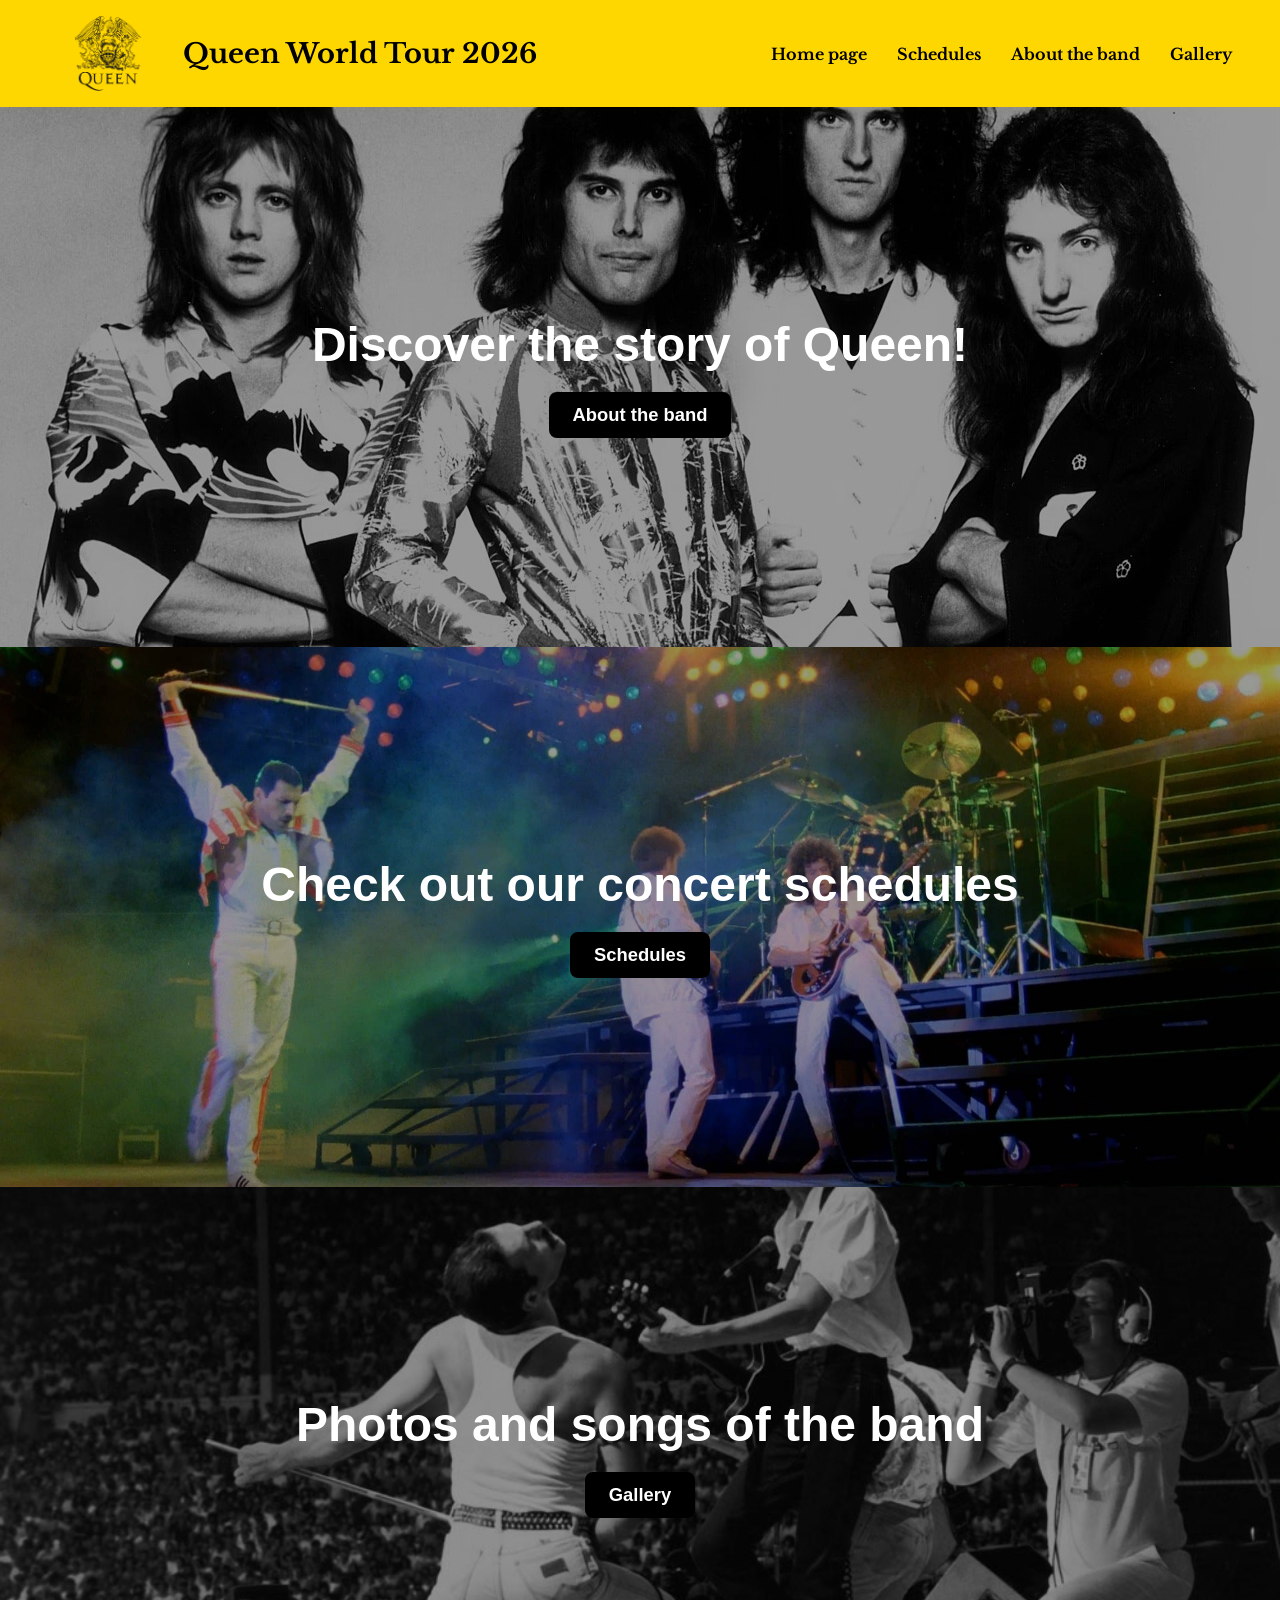
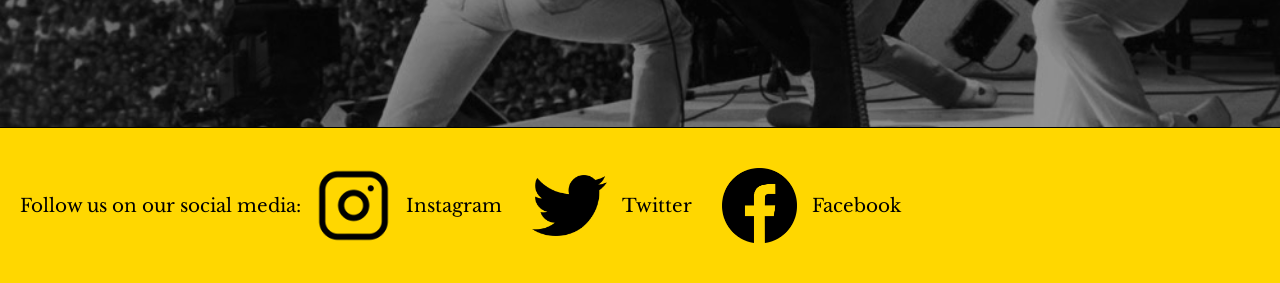
<file: index.html>
<!DOCTYPE html>
<html lang="es">
    <head>
        <meta charset="UTF-8">
        <meta name="viewport" content="width=device-width, initial-scale=1.0">
        <title>Queen World Tour 2026</title>
        <link rel="stylesheet" href="style.css">
        <link rel="icon" href="resources/img/logo.png">
        <link rel="preconnect" href="https://fonts.googleapis.com">
        <link rel="preconnect" href="https://fonts.gstatic.com" crossorigin>
        <link href="https://fonts.googleapis.com/css2?family=Libre+Baskerville:ital,wght@0,400..700;1,400..700&display=swap" rel="stylesheet">
        <link rel="preconnect" href="https://fonts.googleapis.com">
        <link rel="preconnect" href="https://fonts.gstatic.com" crossorigin>
        <link href="https://fonts.googleapis.com/css2?family=Libre+Baskerville:ital,wght@0,400..700;1,400..700&family=Montserrat:ital,wght@0,100..900;1,100..900&display=swap" rel="stylesheet">
    </head>
    <body>
        <header class="main-header">
            <h1><img src="resources/img/logo.png" alt="Logo" class="logo"> Queen World Tour 2026</h1>
            <nav class="menu">
                <ul>
                    <li><a href="index.html">Home page</a></li>
                    <li><a href="schedules.html">Schedules</a></li>
                    <li><a href="about.html">About the band</a></li>
                    <li><a href="gallery.html">Gallery</a></li>
                </ul>
            </nav>
        </header>
        <div class="hero escala">
            <img src="resources/img/queen.jpg">
            <h1><b>Discover the story of Queen!</b></h1>
            <button> <a href="about.html">About the band</a></button>
        </div>
        <div class="hero escala">
            <img src="resources/img/queen-concierto.jpg">
            <h1><b>Check out our concert schedules</b></h1>
            <button> <a href="schedules.html">Schedules</a></button>
        </div>
        <div class="hero escala">
            <img src="resources/img/queen-gallery.jpg">
            <h1><b>Photos and songs of the band</b></h1>
            <button> <a href="gallery.html">Gallery</a></button>
        </div>        
        </div>
        <footer class="page-footer">
            <p>Follow us on our social media:</p>
            <a href="#"><img src="resources/img/insta.png" class="icono">Instagram</a>
            <a href="#"><img src="resources/img/twt.png" class="icono">Twitter</a>
            <a href="#"><img src="resources/img/fb.png" class="icono">Facebook</a>
        </footer>
    </body>
</html>
</file>
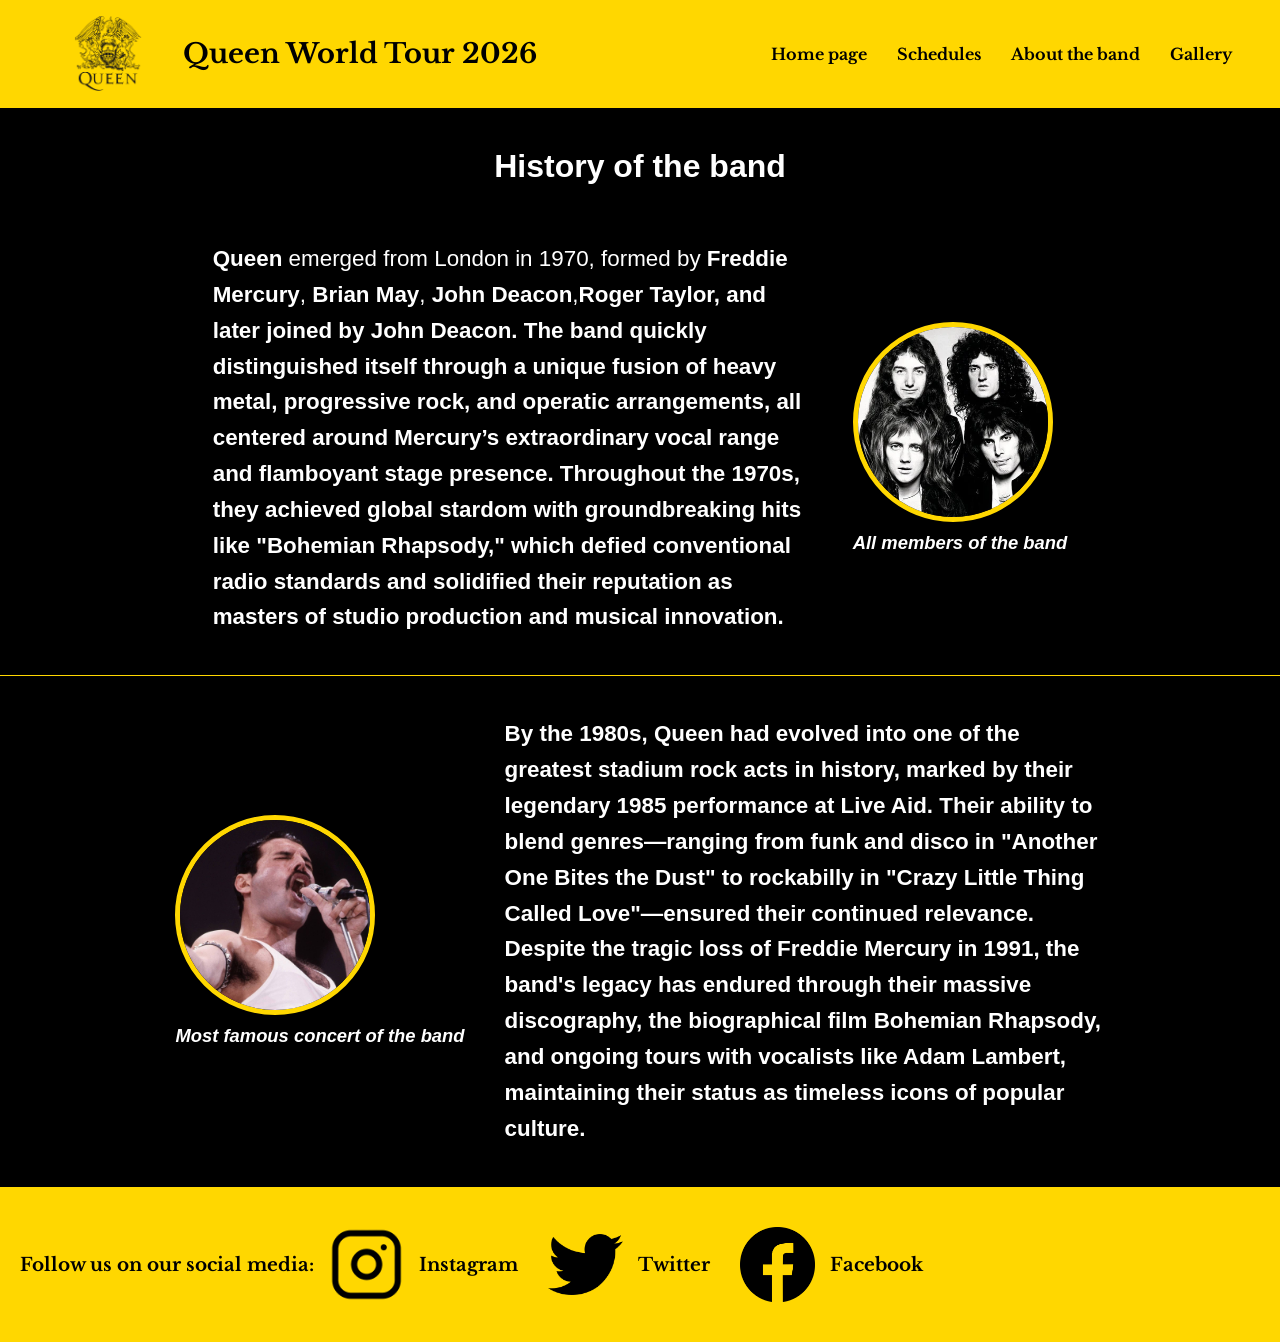
<file: about.html>
<!DOCTYPE html>
<html lang="es">
    <head>
        <meta charset="UTF-8">
        <meta name="viewport" content="width=device-width, initial-scale=1.0">
        <title>Queen World Tour 2026</title>
        <link rel="stylesheet" href="style.css">
        <link rel="icon" href="resources/img/logo.png">
        <link rel="preconnect" href="https://fonts.googleapis.com">
        <link rel="preconnect" href="https://fonts.gstatic.com" crossorigin>
        <link href="https://fonts.googleapis.com/css2?family=Libre+Baskerville:ital,wght@0,400..700;1,400..700&display=swap" rel="stylesheet">
        <link rel="preconnect" href="https://fonts.googleapis.com">
        <link rel="preconnect" href="https://fonts.gstatic.com" crossorigin>
        <link href="https://fonts.googleapis.com/css2?family=Libre+Baskerville:ital,wght@0,400..700;1,400..700&family=Montserrat:ital,wght@0,100..900;1,100..900&display=swap" rel="stylesheet">
    </head>
    <body>
        <header class="main-header">
            <h1><img src="resources/img/logo.png" alt="Logo" class="logo"> Queen World Tour 2026</h1>
            <nav class="menu">
                <ul>
                    <li><a href="index.html">Home page</a></li>
                    <li><a href="schedules.html">Schedules</a></li>
                    <li><a href="about.html">About the band</a></li>
                    <li><a href="gallery.html">Gallery</a></li>
                </ul>
            </nav>
        </header>
        <div class="history">
            <h1><b>History of the band</b></h1>
            <p class="history-text"><b>Queen</b> emerged from London in 1970, formed by <b>Freddie Mercury</b>, <b>Brian May</b>, <b>John Deacon</b>,<b>Roger Taylor, and later joined by <b>John Deacon</b>. The band quickly distinguished itself through a unique fusion of heavy metal, progressive rock, and operatic arrangements, all centered around Mercury’s extraordinary vocal range and flamboyant stage presence. Throughout the 1970s, they achieved global stardom with groundbreaking hits like "Bohemian Rhapsody," which defied conventional radio standards and solidified their reputation as masters of studio production and musical innovation.
            </p>
            <figure>
                <div class="history-image-container">
                    <img src="resources/img/group.jpg" alt="All members of the band" class="history-image">
                </div>
                <figcaption>All members of the band</figcaption>
            </figure>
        </div> 
        <div class="history">
            <figure>
                <div class="history-image-container">
                    <img src="resources/img/eeooo.jpg" alt="Freddy Mercury" class="history-image">
                </div>
                <figcaption>Most famous concert of the band</figcaption>
            </figure>                
            <p class="history-text">
                By the 1980s, Queen had evolved into one of the greatest stadium rock acts in history, marked by their legendary 1985 performance at Live Aid. Their ability to blend genres—ranging from funk and disco in "Another One Bites the Dust" to rockabilly in "Crazy Little Thing Called Love"—ensured their continued relevance. Despite the tragic loss of Freddie Mercury in 1991, the band's legacy has endured through their massive discography, the biographical film Bohemian Rhapsody, and ongoing tours with vocalists like Adam Lambert, maintaining their status as timeless icons of popular culture.
            </p>
        </div>  
        <footer class="page-footer">
            <p>Follow us on our social media:</p>
            <a href="#"><img src="resources/img/insta.png" class="icono">Instagram</a>
            <a href="#"><img src="resources/img/twt.png" class="icono">Twitter</a>
            <a href="#"><img src="resources/img/fb.png" class="icono">Facebook</a>
        </footer>
    </body>
</html>
</file>
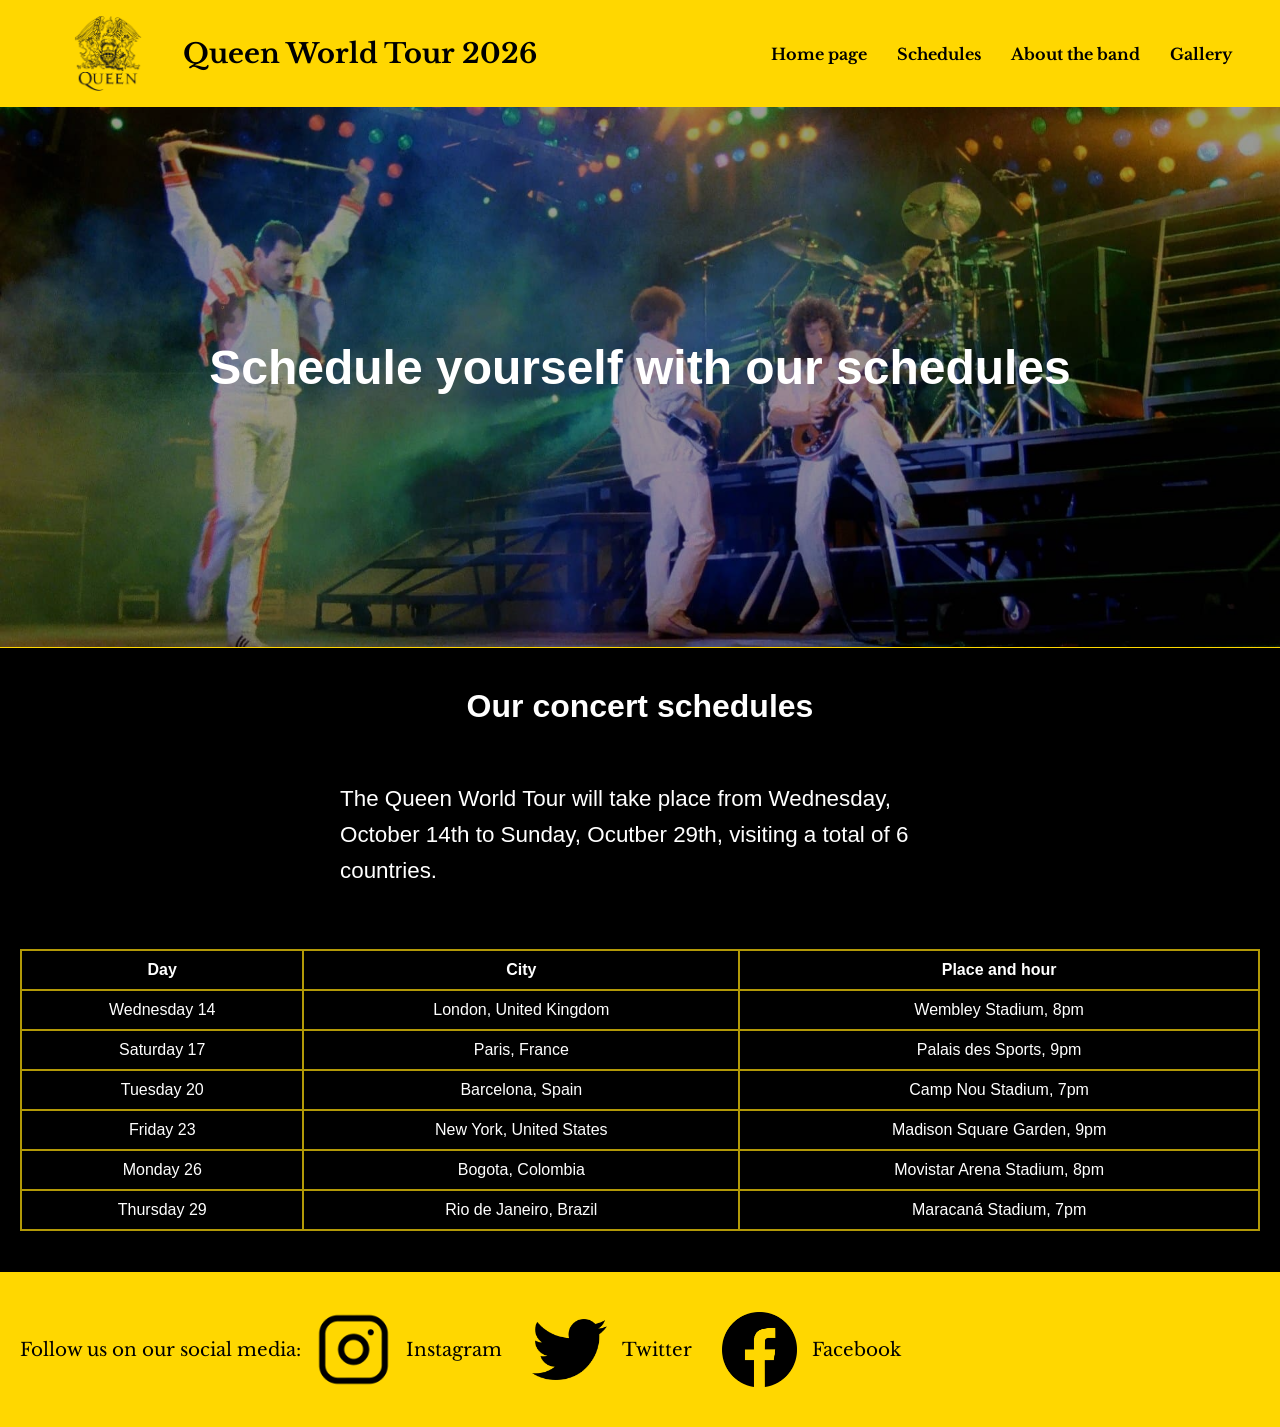
<file: schedules.html>
<!DOCTYPE html>
<html lang="es">
    <head>
        <meta charset="UTF-8">
        <meta name="viewport" content="width=device-width, initial-scale=1.0">
        <title>Queen World Tour 2026</title>
        <link rel="stylesheet" href="style.css">
        <link rel="icon" href="resources/img/logo.png">
        <link rel="preconnect" href="https://fonts.googleapis.com">
        <link rel="preconnect" href="https://fonts.gstatic.com" crossorigin>
        <link href="https://fonts.googleapis.com/css2?family=Libre+Baskerville:ital,wght@0,400..700;1,400..700&display=swap" rel="stylesheet">
        <link rel="preconnect" href="https://fonts.googleapis.com">
        <link rel="preconnect" href="https://fonts.gstatic.com" crossorigin>
        <link href="https://fonts.googleapis.com/css2?family=Libre+Baskerville:ital,wght@0,400..700;1,400..700&family=Montserrat:ital,wght@0,100..900;1,100..900&display=swap" rel="stylesheet">
    </head>
    <body>
        <header class="main-header">
            <h1><img src="resources/img/logo.png" alt="Logo" class="logo"> Queen World Tour 2026</h1>
            <nav class="menu">
                <ul>
                    <li><a href="index.html">Home page</a></li>
                    <li><a href="schedules.html">Schedules</a></li>
                    <li><a href="about.html">About the band</a></li>
                    <li><a href="gallery.html">Gallery</a></li>
                </ul>
            </nav>
        </header>
        <div class="hero">
            <img src="resources/img/queen-concierto.jpg">
            <h1><b>Schedule yourself with our schedules</b></h1>
        </div>
        <div class="history schedules">
            <h1><b>Our concert schedules</b></h1>
            <p class="history-text">
                The Queen World Tour will take place from Wednesday, October 14th to Sunday, Ocutber 29th, visiting a total of 6 countries.
            </p>
            <table class="tabla-horarios">
                <thead>
                    <tr>
                        <th>Day</th>
                        <th>City</th>
                        <th>Place and hour</th>
                    </tr>
                </thead>
                <tbody>
                    <tr>
                        <td>Wednesday 14</td>
                        <td>London, United Kingdom</td>
                        <td>Wembley Stadium, 8pm</td>
                    <tr>
                        <td>Saturday 17</td>
                        <td>Paris, France</td>
                        <td>Palais des Sports, 9pm</td>
                    </tr>  
                    <tr>
                        <td>Tuesday 20</td>
                        <td>Barcelona, Spain</td>
                        <td>Camp Nou Stadium, 7pm</td>                            
                    </tr>
                    <tr>
                        <td>Friday 23</td>
                        <td>New York, United States</td>
                        <td>Madison Square Garden, 9pm</td>                            
                    </tr>
                    <tr>
                        <td>Monday 26</td>
                        <td>Bogota, Colombia</td>
                        <td>Movistar Arena Stadium, 8pm</td>
                    </tr>  
                    <tr>
                        <td>Thursday 29</td>
                        <td>Rio de Janeiro, Brazil</td>
                        <td>Maracaná Stadium, 7pm</td>
                    </tr>  
                </tbody>
            </table>
        </div>
        <footer class="page-footer">
            <p>Follow us on our social media:</p>
            <a href="#"><img src="resources/img/insta.png" class="icono">Instagram</a>
            <a href="#"><img src="resources/img/twt.png" class="icono">Twitter</a>
            <a href="#"><img src="resources/img/fb.png" class="icono">Facebook</a>
        </footer>
    </body>
</html>
</file>
<file: style.css>
* {
    padding: 0;
    margin: 0;
    box-sizing: border-box
}

:root {
    --color-main: #FFD700;
    --color-hover: black;
    --color-dark: #b29907;
    --color-background: #525151;
    --color-font: black;
    --color-font-sec: white;

    --text-exsmall: 0.75rem;
    --text-small: 0.85rem;
    --text-normal: 1rem;
    --text-medium: 1.15rem;
    --text-large: 1.4rem;
    --text-title: 1.7rem;
}

body {
    font-family: 'Monserrat', Tahoma, Geneva, Verdana, sans-serif;
}

/* HOME PAGE */
.main-header {
    font-family: "Libre Baskerville", serif;
    width: 100%;
    background-color: var(--color-main) ;
    color: var(--color-font);
    padding: 1rem 3rem;
    display: flex;
    justify-content: space-between; 
    align-items: center;

}

.main-header h1 {
    display: flex;
    align-items: center;
    gap: 15px;           
    font-size: var(--text-title);
    margin: 0;
}

.main-header .logo {
    height: 75px;       
    width: auto;        
}

.menu ul {
    display: flex; 
    list-style: none; 
    margin: 0;
    padding: 0;
}

.menu li {
    margin-left: 30px; 
    font-size:  var(--text-normal);
}

.menu a {
    color: var(--color-font);
    text-decoration: none; 
    font-weight: bold;
    transition: color 0.5s; 
}


.menu a:hover {
    color: var(--color-hover); 
}

.hero a {
    color: var(--color-font-sec);
    text-decoration: none; 
    font-weight: bold;
    transition: color 0.5s; 
}


.hero a:hover{
    color: var(--color-dark);
}

.hero {
    position: relative; 
    width: 100%;
    height: 60vh; 
    display: flex;
    flex-direction: column;
    justify-content: center; 
    align-items: center;     
    text-align: center;
    color: var(--color-font);
    overflow: hidden;
    transition: transform 0.2s;
}

.hero img {
    position: absolute;
    top: 0;
    left: 0;
    width: 100%;
    height: 100%;
    object-fit: cover; 
    z-index: -1;       
    filter: brightness(0.6); 
}

.hero h1 {
    color: var(--color-font-sec);
    font-size: 3rem;
    margin-bottom: 20px;
}

.hero button {
    font-family:"Bodoni Moda", Tahoma, Geneva, Verdana, sans-serif;
    font-size: var(--text-medium);
    background-color: var(--color-hover);
    border: none;
    padding: 12px 24px;
    border-radius: 8px;
    cursor: pointer;

}

.hero.escala:hover {
    transform: scale(1.05);
    z-index: 1;
}

.page-footer {
    font-family: "Libre Baskerville", serif;
    width: 100%;
    height: auto;
    background-color: var(--color-main);
    color: var(--color-font);
    padding: 40px 20px;
    text-align: center;
    border-top: 1px solid var(--color-hover); 
    font-size: var(--text-medium);
    display: flex;
}

.page-footer a {
    color: var(--color-font);
    text-decoration: none;
    margin: 0 15px;
    font-size: var(--text-medium);
    transition: color 0.3s;
    gap: 15px; 
    display: flex;
    flex-direction: row;
    justify-content: center;
    align-items: center;
}

.page-footer p {
    align-items: center;
    display: flex;
}
.page-footer a:hover {
    color: var(--color-hover);
}


.page-footer .icono {
    height: 75px;       
    width: auto;        
}

/* ABOUT */

.history{
    display: flex;
    flex-direction: row;
    flex-flow: row wrap;
    background-color: var(--color-font);
    color: var(--color-font-sec);
    justify-content: center;
    align-items: center;
    gap: 2.5rem; 
    padding: 2.5rem 1.25rem;
    max-width: 1920px;
    border-top: 1px solid var(--color-main); 
}
.schedules {
    flex-direction: column;
}
.history h1, .history h4 {
    flex: 0 0 100%;
    text-align: center;
    margin-bottom: 1rem;
}

.history h4 {
    font-size: var(--text-large);
    font-weight: normal;
    margin:0;
}

.history-text{
    flex: 1;
    max-width: 600px;
    font-size: var(--text-large);
    line-height: 1.6;
}

.history-image-container{
    width: 200px;
    height: 200px;
    border-radius: 50%;
    overflow: hidden;
    border: 5px solid var(--color-main);
    flex-shrink: 0;
}

.history-image{
    width: 100%;
    height: 100%;
    object-fit: cover;
}

figcaption {
    font-size: var(--text-medium);
    color: var(--color-font-sec);
    font-style: italic;
    text-align: center;
    margin-top: 10px;
    display: block; 
}

/* SCHEDULES*/
.tabla-horarios{
    width: 100%;
    border-collapse: separate;
    border-spacing: 0;
    margin-top: 20px;
    border: 1px solid var(--color-dark);
    empty-cells: hide;
}

.tabla-horarios th, .tabla-horarios td {
    border: 1px solid var(--color-dark);
    padding: 10px;
    text-align: center;
    vertical-align: middle;
}

/* GALLERY*/

.photos{
    background-color: var(--color-font);
    color: var(--color-font-sec);
    border-top: 2px solid var(--color-main);
    padding: 2rem;
    box-shadow: 5px 15px rgba(0,0,0,0.1);
}

.grid-fotos {
    display: grid;
    grid-template-columns: repeat(auto-fit, minmax(280px, 1fr));
    gap: 2rem;
    margin-top: 2rem;
}

.foto-item {
    width: 100%;
    height: 200px;
    background-size: contain;
    background-position: center;
    background-repeat: no-repeat;
    border-radius: 12px;
    margin-bottom: 10px;
}

.Songs {
    border-top: 2px solid var(--color-main);
    background-color: var(--color-font);
    padding: 2rem;
    box-shadow: 5px 15px rgba(0,0,0,0.1);
}
h2 {
    font-family: 'Monserrat', Tahoma, Geneva, Verdanaimes, serif;
    color: var(--color-font-sec);
}

h3 {
    color: var(--color-font-sec);
    font-size: var(--text-small);
}
.cancion {
    display: flex;
    flex-direction: column;
    align-items: center;
    text-align: center;
}
.contenedor-portada {
    position: relative;
    width: 200px;
    height: 200px;
    margin: 20px;
}
.portada {
    position: relative;
    z-index: 2;
    margin-top: 0;
    border-radius: 5px;
    box-shadow: 0 4px 8px rgba(0,0,0,0.3); 
    display: block; 
}
.discogirando{
    position: absolute;
    margin-left: 80px;
    top: 50%; 
    left: 50%; 
    transform: translate(-50%, -50%); 
    z-index: 1;
}
/* Animación de giro para el disco de la portada del album */
@keyframes girar {
    from { transform: translate(-50%, -50%) rotate(0deg); }
    to { transform: translate(-50%, -50%) rotate(360deg); }
}

/* Animación de giro simple para el logo en la barra lateral */
@keyframes girar-simple {
    from { transform: rotate(0deg); }
    to { transform: rotate(360deg); }
}

/* Aplicar la animación de giro al disco solo cuando se esté reproduciendo la canción */
.discogirando.playing {
    animation: girar 3s linear infinite;
}

.foto-album {
    width: 100%;
    height: 200px;
    background-size: contain;
    background-position: center;
    background-repeat: no-repeat;   
    margin-bottom: 10px;
}


/* Responsive Design */
@media (max-width: 600px) {

    .page-footer, .main-header{
        flex-direction: column;
        align-items: center;
        text-align: center;
        gap: 1rem;
    }
    .menu ul{
        flex-direction: row;
        justify-content: center;
        gap: 1rem;
        font-size: var(--text-exsmall);
    }
    .menu li {
        margin-left: 0;
    }
    .mindesc{
        flex-direction: column-reverse;
        text-align: center;
    }

}
</file>
